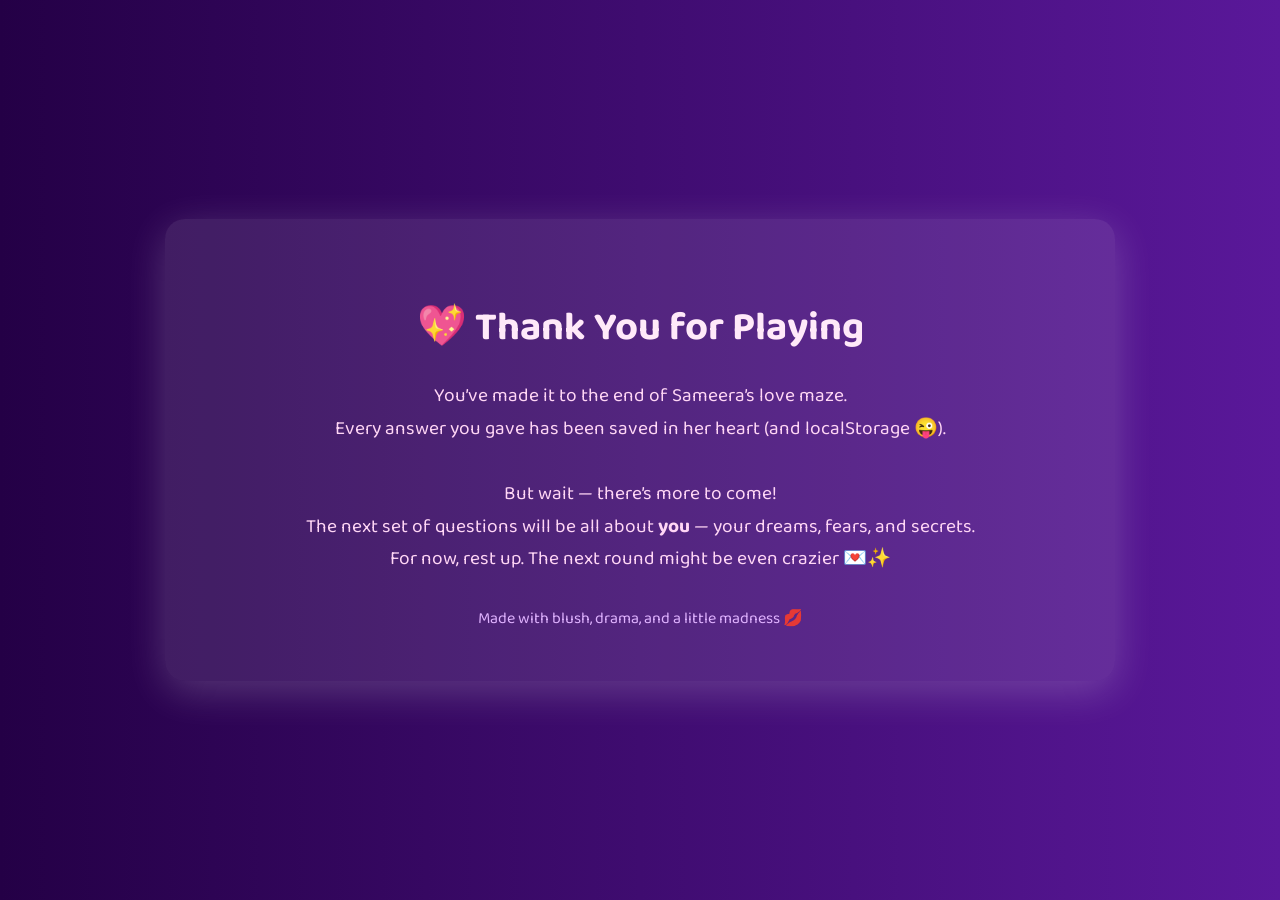
<file: thankyou.html>
<!DOCTYPE html>
<html lang="en">
<head>
  <meta charset="UTF-8">
  <meta name="viewport" content="width=device-width, initial-scale=1.0">
  <title>Thank You</title>
  <link href="https://fonts.googleapis.com/css2?family=Baloo+2&display=swap" rel="stylesheet">
  <style>
    body {
      margin: 0;
      padding: 0;
      font-family: 'Baloo 2', cursive;
      background: linear-gradient(to right, #240046, #5a189a);
      min-height: 100vh;
      display: flex;
      justify-content: center;
      align-items: center;
      flex-direction: column;
      color: #fff;
      overflow: hidden;
      text-align: center;
    }

    .spark {
      position: absolute;
      font-size: 20px;
      animation: fall 6s linear infinite;
      color: #ffbbf2;
      opacity: 0.4;
      top: -30px;
    }

    @keyframes fall {
      0% { transform: translateY(0); opacity: 1; }
      100% { transform: translateY(110vh); opacity: 0; }
    }

    .container {
      background: rgba(255, 255, 255, 0.1);
      border-radius: 20px;
      padding: 50px;
      max-width: 850px;
      width: 90%;
      box-shadow: 0 10px 40px rgba(255, 255, 255, 0.2);
      z-index: 2;
    }

    h1 {
      font-size: 2.5em;
      margin-bottom: 20px;
      color: #ffe9f9;
    }

    p {
      font-size: 1.2em;
      line-height: 1.7;
      color: #ffd6f5;
    }

    .footer {
      margin-top: 30px;
      font-size: 1em;
      color: #e0b3ff;
    }
  </style>
</head>
<body>
  <script>
    for (let i = 0; i < 30; i++) {
      let star = document.createElement('div');
      star.className = 'spark';
      star.innerText = '💫';
      star.style.left = Math.random() * 100 + 'vw';
      star.style.animationDuration = (3 + Math.random() * 5) + 's';
      star.style.animationDelay = '0s';
      document.body.appendChild(star);
    }
  </script>

  <div class="container">
    <h1>💖 Thank You for Playing</h1>
    <p>
      You’ve made it to the end of Sameera’s love maze.<br>
      Every answer you gave has been saved in her heart (and localStorage 😜).<br><br>
      But wait — there’s more to come!<br>
      The next set of questions will be all about <strong>you</strong> — your dreams, fears, and secrets.<br>
      For now, rest up. The next round might be even crazier 💌✨
    </p>
    <div class="footer">Made with blush, drama, and a little madness 💋</div>
  </div>

  <script>
async function sendToSheet() {
  const url = "https://script.google.com/macros/s/AKfycbyjDfIzgiOfOs9aivR1h5x_w9cB8Qn24dg7RStZbwAN-Jrl62NC4qC7u7e8iiG94HqkGw/exec";
  const data = {
    timestamp: new Date().toISOString(),
    username: localStorage.getItem("username"),
    quiz1: localStorage.getItem("quiz1_answer"),
    quiz2: localStorage.getItem("quiz2_answer"),
    // ... quiz3 to quiz10
    quiz10: localStorage.getItem("quiz10_confession"),
    score: localStorage.getItem("score")
  };

  const resp = await fetch(url, {
    method: "POST",
    headers: { "Content-Type": "application/x-www-form-urlencoded" },
    body: new URLSearchParams(data)
  });

  const result = await resp.json();
  console.log("Submitted:", result);
}

sendToSheet();
</script>

</body>
</html>
</file>
